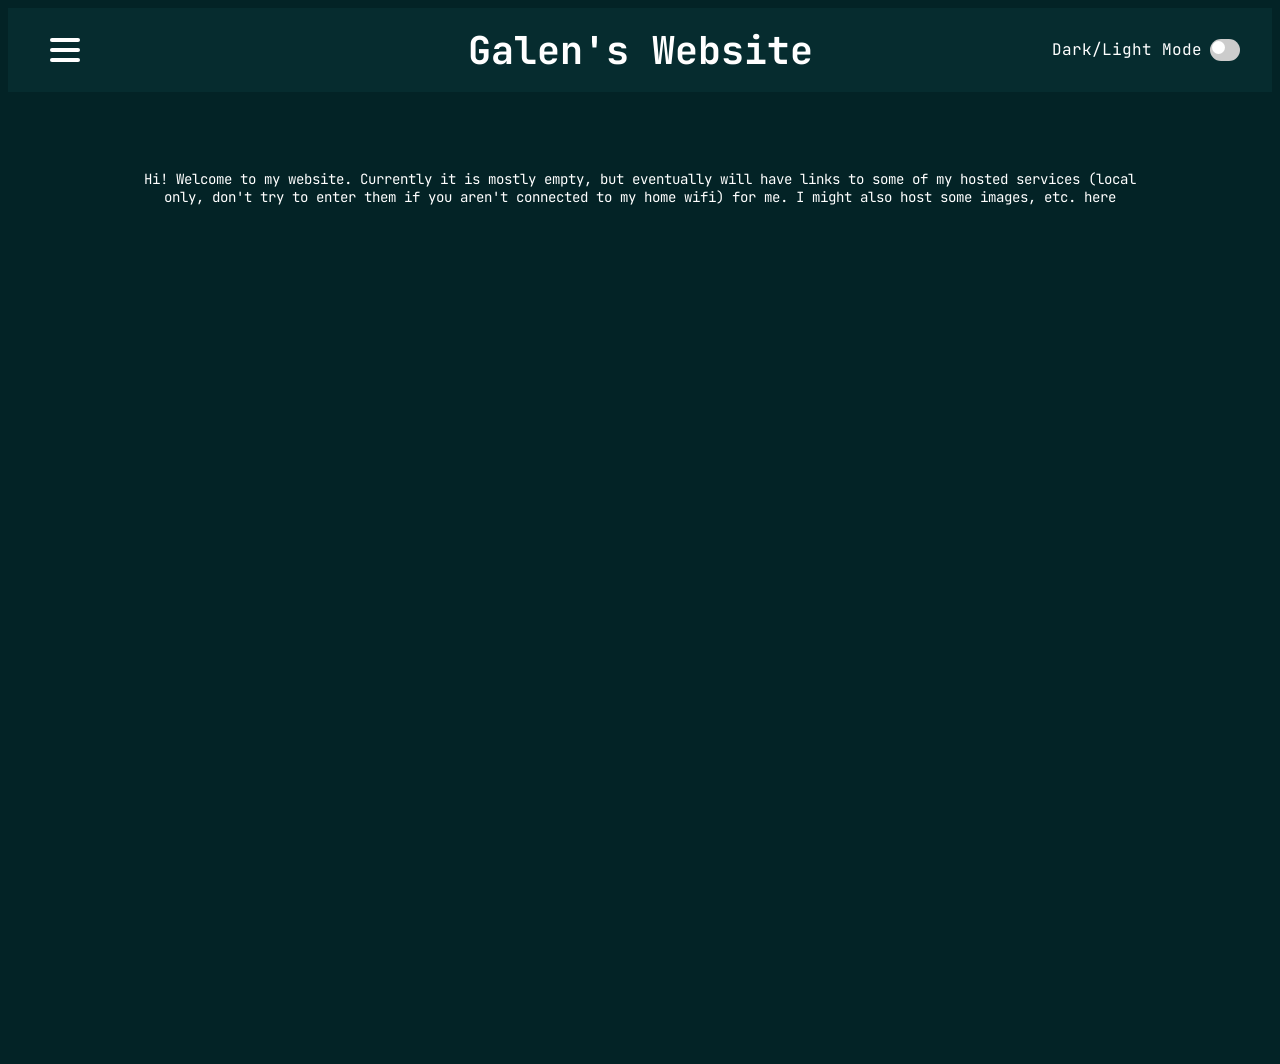
<file: index.html>
<!DOCTYPE html>
<html lang="en">
<head>
  <meta charset="UTF-8">
  <link rel="stylesheet" href="stylesenglish.css">
  <meta name="viewport" content="width=device-width, initial-scale=1.0">
  <title>Galen's Website</title>
</head>
<body class="dark">

<div id="topbar">
  <button class="hamburger" id="hamburger" aria-label="Toggle menu">
    <span></span>
    <span></span>
    <span></span>
  </button>

  <div id="iceland">
    <h1>Galen's Website</h1>
  </div>

  <div id="darkmodebutton">
    <p>Dark/Light Mode</p>
    <label class="switch">
      <input onchange="switchTheme()" type="checkbox" id="theme-switch" class="checkbox">
      <span class="slider round"></span>
    </label>
  </div>
</div>

<div class="overlay" id="overlay"></div>
<ul class="nav-menu" id="nav-menu">
  <li><a href="english.html">Iceland</a></li>
  <li><a href="contact.html">Contact</a></li>
  <li><a href="info.html">Info</a></li>
</ul>

<script src="main.js"></script>
<script src="hamburger.js"></script>

<div id="textcontainer1">
  <div id="paragraph1">
    <p>Hi! Welcome to my website. Currently it is mostly empty, but eventually will have links to some of my hosted services (local only, don't try to enter them if you aren't connected to my home wifi) for me. I might also host some images, etc. here</p>
  </div>
</div>
</body>
</html>
</file>
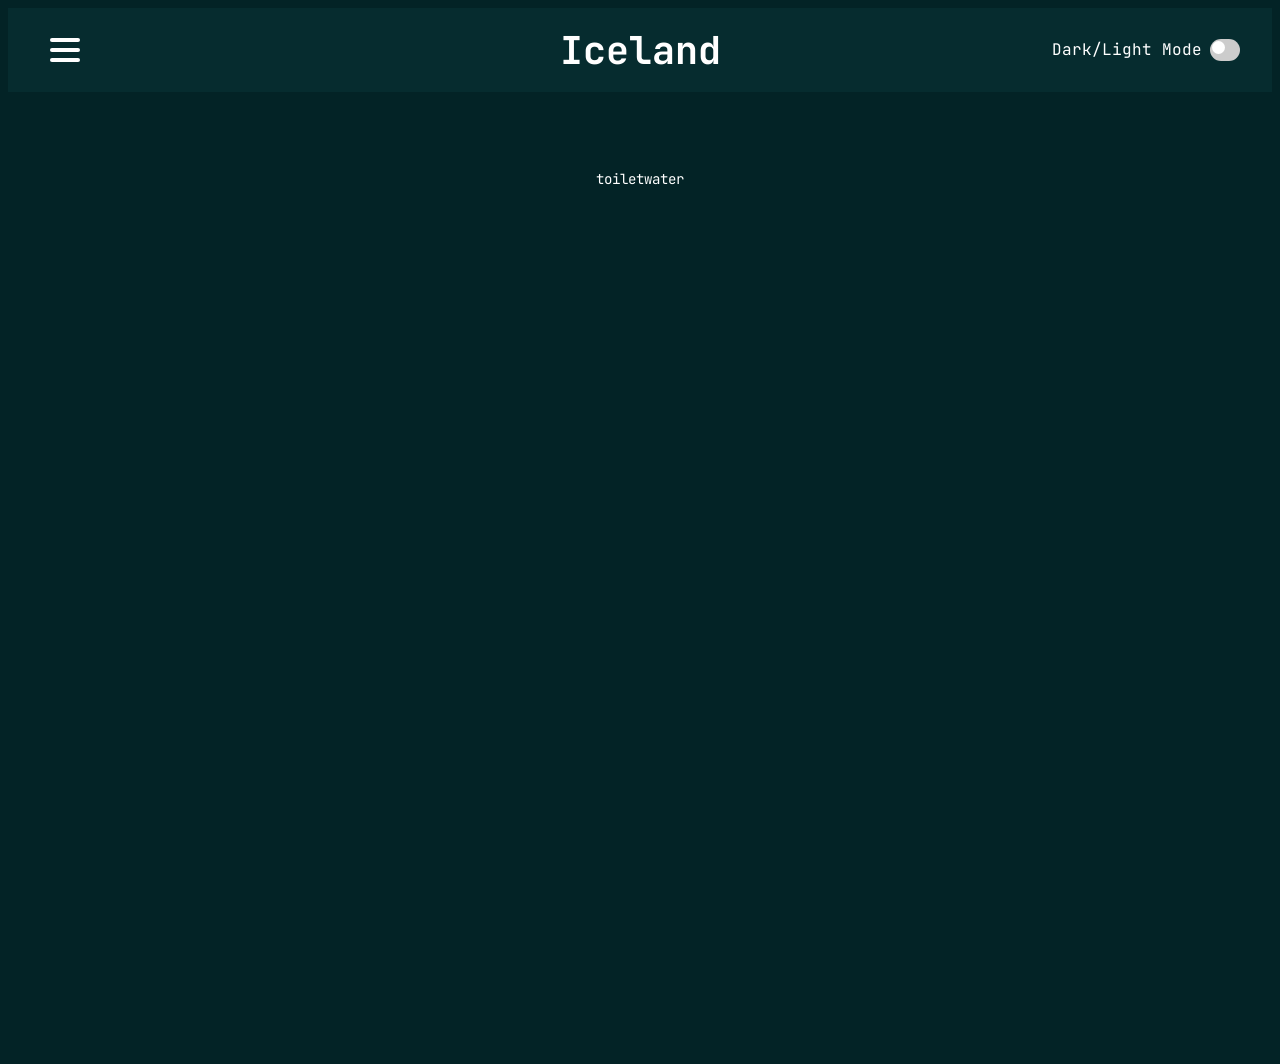
<file: english.html>
<!DOCTYPE html>
<html lang="en">
<head>
  <meta charset="UTF-8">
  <link rel="stylesheet" href="stylesenglish.css">
  <meta name="viewport" content="width=device-width, initial-scale=1.0">
  <title>Iceland</title>
</head>
<body class="dark">

<div id="topbar">
  <button class="hamburger" id="hamburger" aria-label="Toggle menu">
    <span></span>
    <span></span>
    <span></span>
  </button>

  <div id="iceland">
    <h1>Iceland</h1>
  </div>

  <div id="darkmodebutton">
    <p>Dark/Light Mode</p>
    <label class="switch">
      <input onchange="switchTheme()" type="checkbox" id="theme-switch" class="checkbox">
      <span class="slider round"></span>
    </label>
  </div>
</div>

<div class="overlay" id="overlay"></div>
<ul class="nav-menu" id="nav-menu">
  <li><a href="images.html">Iceland Images</a></li>
  <li><a href="contact.html">Contact</a></li>
  <li><a href="info.html">Info</a></li>
  <li><a href="index.html">Main Website</a></li>
</ul>

<script src="main.js"></script>
<script src="hamburger.js"></script>

<div id="textcontainer1">
  <div id="paragraph1">
    <p>toiletwater</p>
  </div>
</div>
</body>
</html>
</file>
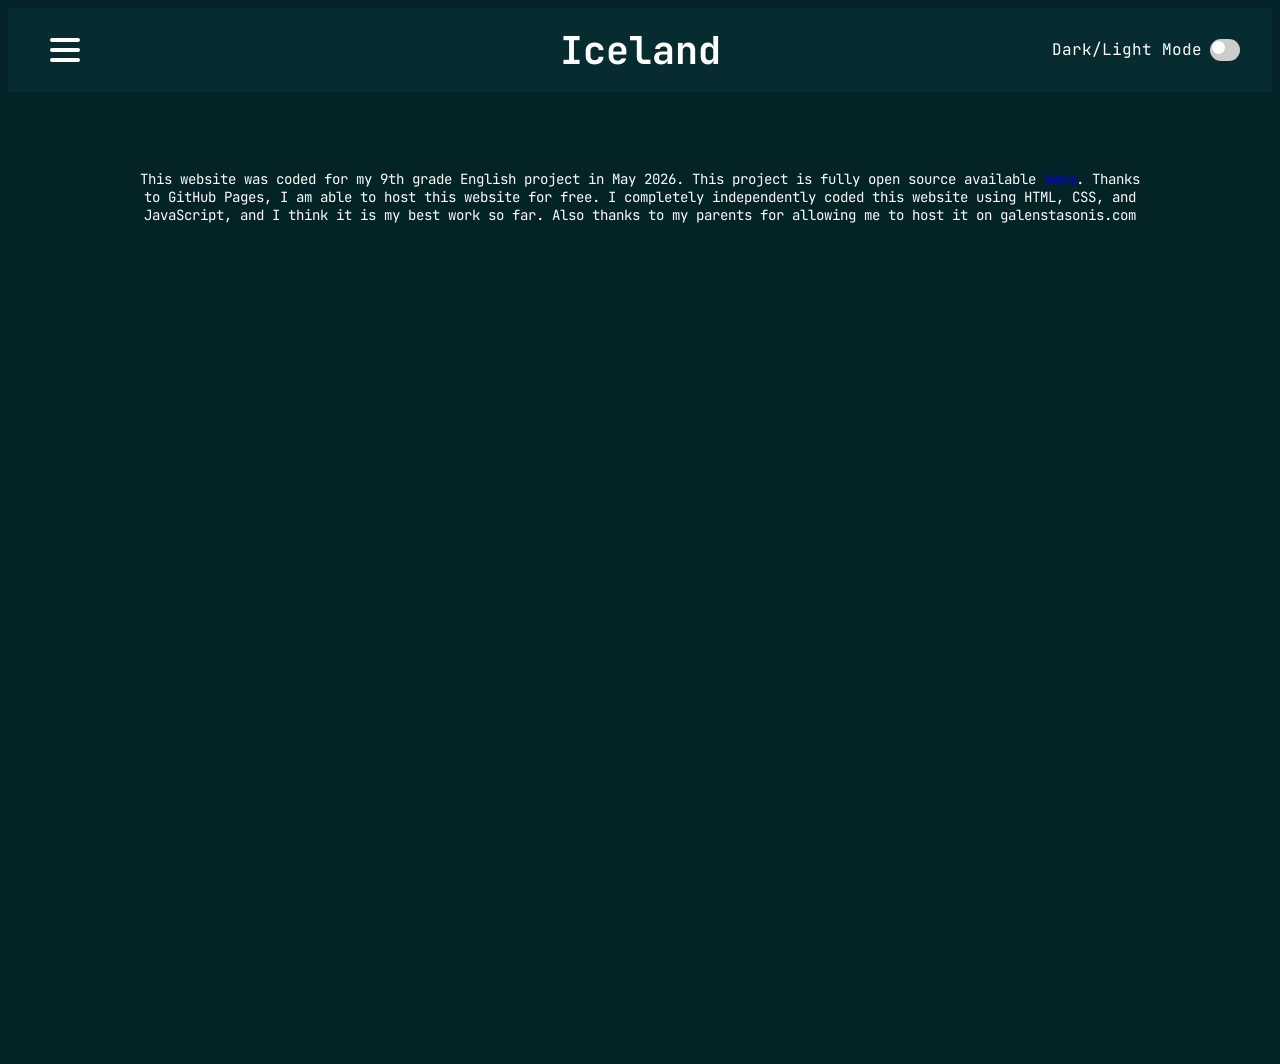
<file: info.html>
<!DOCTYPE html>
<html lang="en">
<head>
  <meta charset="UTF-8">
  <link rel="stylesheet" href="stylesenglish.css">
  <meta name="viewport" content="width=device-width, initial-scale=1.0">
  <title>Website Info</title>
</head>
<body class="dark">

<div id="topbar">
  <button class="hamburger" id="hamburger" aria-label="Toggle menu">
    <span></span>
    <span></span>
    <span></span>
  </button>

  <div id="iceland">
    <h1>Iceland</h1>
  </div>

  <div id="darkmodebutton">
    <p>Dark/Light Mode</p>
    <label class="switch">
      <input onchange="switchTheme()" type="checkbox" id="theme-switch" class="checkbox">
      <span class="slider round"></span>
    </label>
  </div>
</div>

<div class="overlay" id="overlay"></div>
<ul class="nav-menu" id="nav-menu">
  <li><a href="english.html">Home</a></li>
  <li><a href="images.html">Images</a></li>
  <li><a href="contact.html">Contact</a></li>
  <li><a href="index.html">Main Website</a></li>
</ul>
<script src="main.js"></script>
<script src="hamburger.js"></script>
<div id="textcontainer1">
  <div id="paragraph1">
    <p>This website was coded for my 9th grade English project in May 2026. This project is fully open source available <a href=https://github.com/galenstasonis/galenstasonis.github.io>here</a>. Thanks to GitHub Pages, I am able to host this website for free. I completely independently coded this website using HTML, CSS, and JavaScript, and I think it is my best work so far. Also thanks to my parents for allowing me to host it on galenstasonis.com</p>
  </div>
</div>
</body>
</html>
</file>
<file: stylesenglish.css>
/*import fonts*/
@import url('https://fonts.googleapis.com/css2?family=JetBrains+Mono:ital,wght@0,100..800;1,100..800&display=swap');

/* css for darkmode switch */
body {
    font-family: 'JetBrains Mono';
    font-size: 1.1vw;
    color: black;
    background: white;
    transition: background .5s, .5s;
    min-height: 100vh;
}

body.dark {
   color: white;
   background: #032326; 
   transition: background .5s, color .5s;
}

/* css for dark mode button/text */
.switch {
  width: 2.344vw;
  height: 2.361vh;

}

.switch input {
  position: absolute;
  opacity: 0;
  width: 2.344vw;
  height: 2.361vh;
}

.slider {
  position: absolute;
  width: 2.344vw;
  height: 2.361vh;
  cursor: pointer;
  background-color: #ccc;
  -webkit-transition: .4s;
  transition: .4s;
}

.slider:before {
  position: absolute;
  content: "";
  top: 0.208vh;
  left: 0.156vw;
  height: 1.016vw;
  width: 1.016vw;
  background-color: white;
  -webkit-transition: .4s;
  transition: .4s;
}

input:checked + .slider {
  background-color: #2196F3;

}

input:focus + .slider {
  box-shadow: 0 0 1px #2196F3;
}

input:checked + .slider:before {
  -webkit-transform: translateX(1.016vw);
  -ms-transform: translateX(1.016vw);
  transform: translateX(1.016vw);
}


.slider.round {
  border-radius: 2.361vw;
}

.slider.round:before {
  border-radius: 50%;
}

/* text css */
#textcontainer1 {
display: flex;
  width: 100%;        
  height: 100vh;
  justify-content: center;
  align-items: flex-start;
  padding-top: 4rem;
}

#paragraph1 {
  width: 80%;
  text-align: center;
}

/*topbar css*/
#topbar {
  display: flex;
  padding: clamp(8px, 2vw, 20px) clamp(12px, 3vw, 32px);
  justify-content: space-between;
  align-items: center;
  width: 100%;
  box-sizing: border-box;
  background-color: rgb(209, 192, 192);
  transition: background-color .5s, color .5s;
  position: sticky;   
  top: 0;
  z-index: 1000;      
    min-height: clamp(50px, 8vh, 80px);
}

body.dark #topbar {
   background-color: #062c2f;
}

#iceland {
  position: absolute;
  left: 50%;
  transform: translateX(-50%);
  font-size: clamp(1.2rem, 3vw, 2.5rem);
  white-space: nowrap;
  margin: 0;
}

#iceland h1 {
  margin: 0;          
  font-size: clamp(1.2rem, 3vw, 2.5rem);
}


#darkmodebutton {
  display: flex;
  flex-direction: row;   
  align-items: center;
  gap: 8px;
}

#darkmodebutton p {
  margin: 0;          
  font-size: clamp(0.9rem, 1.5vw, 1rem);
  white-space: nowrap;
}

.hamburger {
  display: flex;
  flex-direction: column;
  gap: clamp(4px, 1vw, 6px);
  background: none;
  border: none;
  cursor: pointer;
  padding: clamp(6px, 1.5vw, 10px);
  position: relative;
  z-index: 1002;      
  flex-shrink: 0;     
}

.hamburger span {
  display: block;
  width: clamp(20px, 3vw, 30px);   
  height: clamp(2px, 0.4vw, 4px);
  background: #fff;
  border-radius: 3px;
  transition: all 0.3s ease;
}

.hamburger.open span:nth-child(1) { transform: translateY(calc(clamp(4px, 1vw, 6px) + clamp(2px, 0.4vw, 4px))) rotate(45deg); }
.hamburger.open span:nth-child(2) { opacity: 0; }
.hamburger.open span:nth-child(3) { transform: translateY(calc(-1 * (clamp(4px, 1vw, 6px) + clamp(2px, 0.4vw, 4px)))) rotate(-45deg); }

.nav-menu {
  position: fixed;
  top: 0;
  left: -350px;        
  width: 350px;
  height: 100vh;       
  background: #0d3b38; 
  list-style: none;
  padding: 80px 0 0 0; 
  padding-top: clamp(60px, 10vh, 100px);
  margin: 0;
  background: #081f1d;
  transition: left 0.3s ease;
  z-index: 1000;
}

.nav-menu.open {
  left: 0;             
}

.nav-menu li a {
  display: block;
  padding: 14px 24px;
  text-decoration: none;
  color: #fff;
}

.nav-menu li a:hover {
  background: rgba(255,255,255,0.1);
}

.overlay {
  display: block;        
  position: fixed;
  top: 0;
  left: 0;
  width: 100%;
  height: 100%;
  background: rgba(0, 0, 0, 0.5);
  z-index: 998;
  opacity: 0;            
  pointer-events: none;  
  transition: opacity 0.3s ease;
}

.overlay.open {
  opacity: 1;
  pointer-events: all;   
}

body.dark .nav-menu {
  background: #081f1d;
}

body:not(.dark) .nav-menu {
  background: #d1c0c0; /
}

body:not(.dark) .nav-menu li a {
  color: #000;
}

body:not(.dark) .nav-menu li a:hover {
  background: rgba(0, 0, 0, 0.1);
}

body.dark .hamburger span {
  background: #ffffff;
}

body:not(.dark) .hamburger span {
  background: #000000;
}

body:not(.dark) .overlay {
  background: rgba(0, 0, 0, 0.3);
}

#contactgif {
 position:absolute;
 top: 20vh;
 right: 37.2%;
}
</file>
